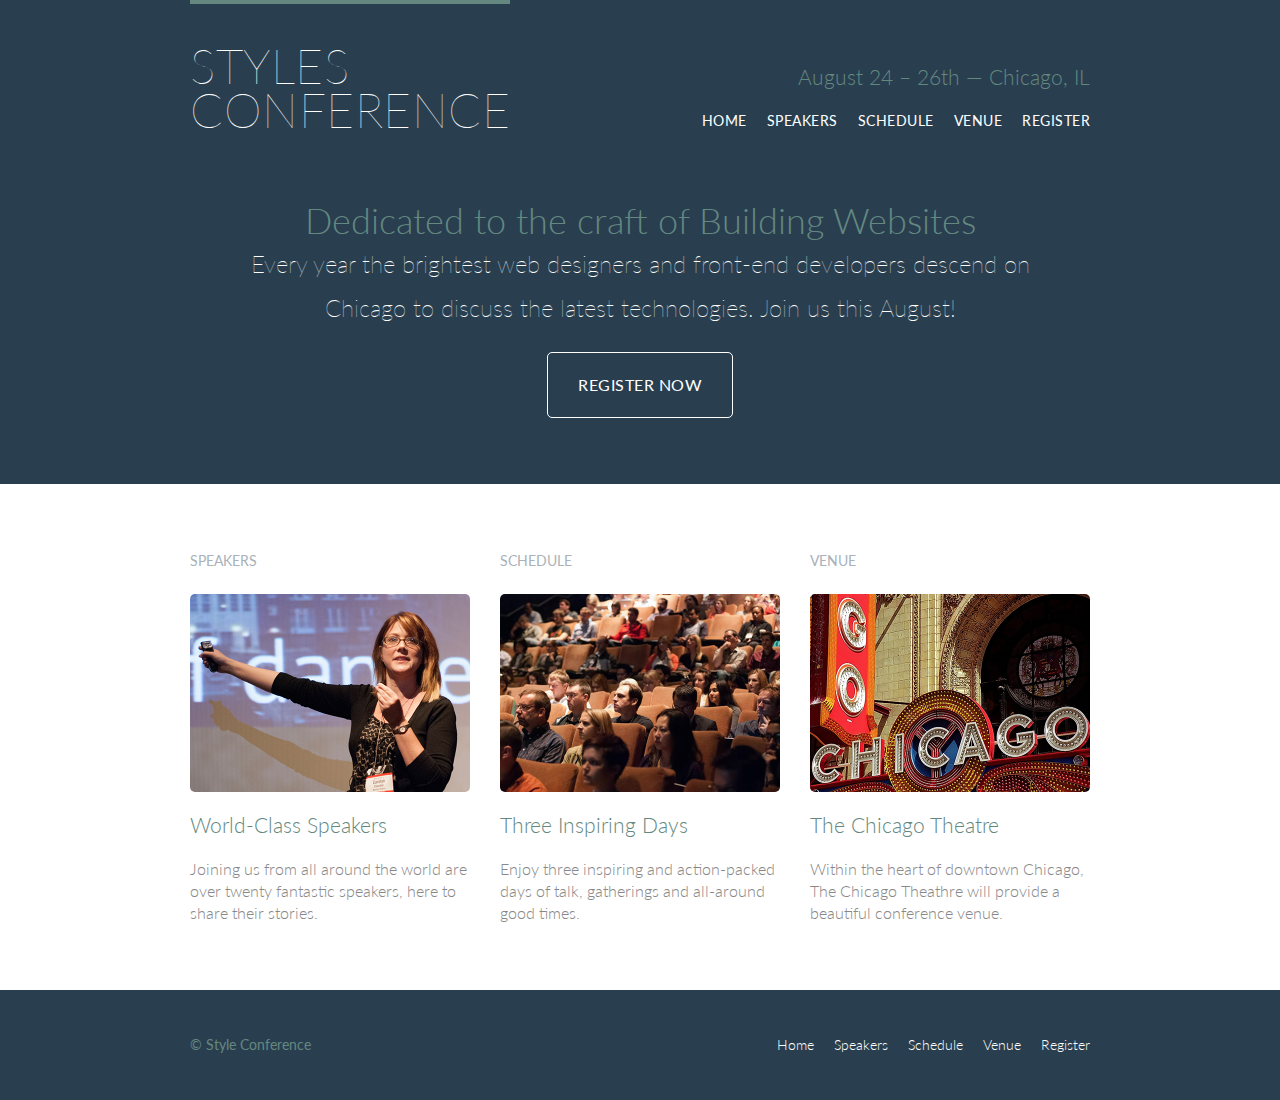
<file: index.html>
<!DOCTYPE html>
<html>
  <head>
    <meta charset="utf-8">
    <title>Styles Conference</title>
    <link rel="stylesheet" href="assets/stylesheets/main.css">
    <link rel="stylesheet"href="http://fonts.googleapis.com/css?family=Lato:100,300,400">
  </head>
  <body>
    <header class="primary-header container group">
      <h1 class="logo">
        <a href="index.html">Styles <br> Conference</a>
      </h1>

      <h3 class="tagline">August 24 &ndash; 26th &mdash; Chicago, IL</h3>

      <nav class="nav primary-nav">
        <ul>
          <li><a href="index.html">Home</a></li><!--
          --><li><a href="speakers.html">Speakers</a></li><!--
          --><li><a href="schedule.html">Schedule</a></li><!--
          --><li><a href="venue.html">Venue</a></li><!--
          --><li><a href="register.html">Register</a></li>
        </ul>
      </nav>
    </header>

    <section class="hero container">
      <h2>Dedicated to the craft of Building Websites</h2>
      <p>Every year the brightest web designers and front-end developers descend on Chicago to discuss the latest technologies. Join us this August!</p>
      <a href="register.html" class="btn btn-alt">Register Now</a>
    </section>

    <section class="row">
      <div class="grid">
        <!-- Speakers -->
        <section class="teaser col-1-3">
          <h5>Speakers</h5>
          <a href="speakers.html">
            <img src="assets/images/home/speakers.jpg" alt="Professional Speaker">
            <h3>World-Class Speakers</h3>
          </a>
          <p>Joining us from all around the world are over twenty fantastic speakers, here to share their stories.</p>
        </section><!--
        Schedules
     --><section class="teaser col-1-3">
          <h5>Schedule</h5>
          <a href="schedule.html">
            <img src="assets/images/home/schedule.jpg" alt="Styles Conference Schedule">
            <h3>Three Inspiring Days</h3>
          </a>
          <p>Enjoy three inspiring and action-packed days of talk, gatherings and all-around good times.</p>
        </section><!--
        Venue
     --><section class="teaser col-1-3">
          <h5>Venue</h5>
          <a href="venue.html">
            <img src="assets/images/home/venue.jpg" alt="Styles Conference Venue">
            <h3>The Chicago Theatre</h3>
          </a>
          <p>Within the heart of downtown Chicago, The Chicago Theathre will provide a beautiful conference venue.</p>
        </section>
      </div>
    </section>

    <footer class="primary-footer container group">
      <small>&copy; Style Conference</small>
      <nav class="nav">
        <ul>
          <li><a href="index.html">Home</a></li><!--
          --><li><a href="speakers.html">Speakers</a></li><!--
          --><li><a href="schedule.html">Schedule</a></li><!--
          --><li><a href="venue.html">Venue</a></li><!--
          --><li><a href="register.html">Register</a></li>
        </ul>
      </nav>
    </footer>
  </body>
</html>
</file>
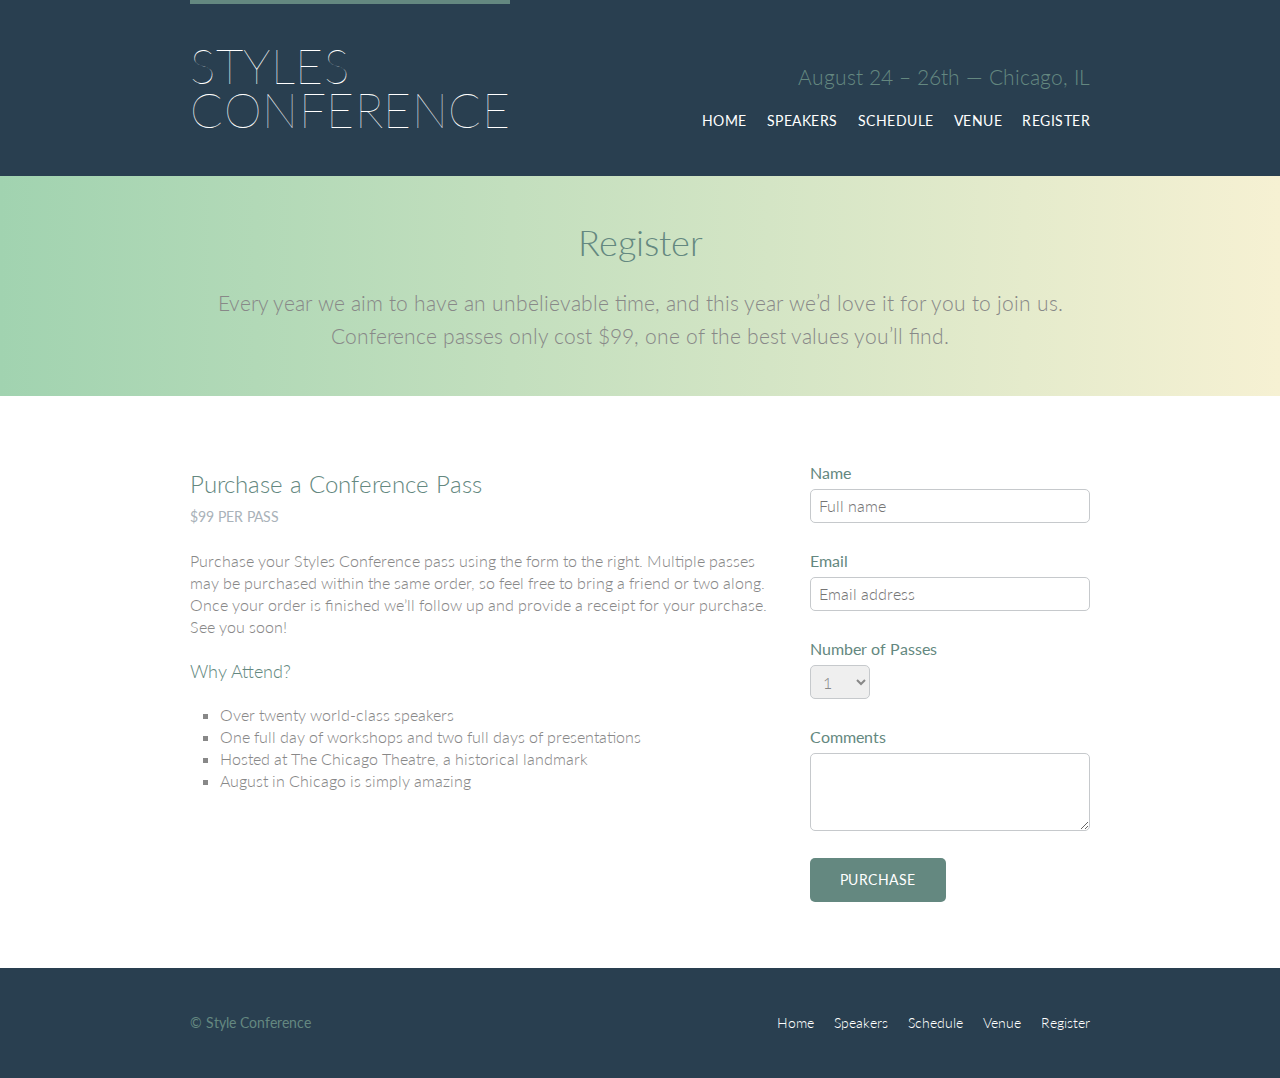
<file: register.html>
<!DOCTYPE html>
<html>
  <head>
    <meta charset="utf-8">
    <title>Styles Conference</title>
    <link rel="stylesheet" href="assets/stylesheets/main.css">
    <link rel="stylesheet"href="http://fonts.googleapis.com/css?family=Lato:100,300,400">
  </head>
  <body>
    <header class="primary-header container group">
      <h1 class="logo">
        <a href="index.html">Styles <br> Conference</a>
      </h1>

      <h3 class="tagline">August 24 &ndash; 26th &mdash; Chicago, IL</h3>

      <nav class="nav primary-nav">
        <ul>
          <li><a href="index.html">Home</a></li><!--
          --><li><a href="speakers.html">Speakers</a></li><!--
          --><li><a href="schedule.html">Schedule</a></li><!--
          --><li><a href="venue.html">Venue</a></li><!--
          --><li><a href="register.html">Register</a></li>
        </ul>
      </nav>
    </header>
    <!-- Lead -->
    <section class="row-alt">
      <div class="lead container">
        <h1>Register</h1>
        <p>Every year we aim to have an unbelievable time, and this year we&#8217;d love it for you to join us. Conference passes only cost $99, one of the best values you&#8217;ll find.</p>
      </div>
    </section>
    <!-- Registration -->
    <section class="row">
      <div class="grid">
        <section class="col-2-3">
          <h2>Purchase a Conference Pass</h2>
          <h5>$99 per Pass</h5>
          <p>Purchase your Styles Conference pass using the form to the right. Multiple passes may be purchased within the same order, so feel free to bring a friend or two along. Once your order is finished we&#8217;ll follow up and provide a receipt for your purchase. See you soon!</p>
          <h4>Why Attend?</h4>
          <ul class="why-attend">
            <li>Over twenty world-class speakers</li>
            <li>One full day of workshops and two full days of presentations</li>
            <li>Hosted at The Chicago Theatre, a historical landmark</li>
            <li>August in Chicago is simply amazing</li>
          </ul>
        </section><!--
        --><form class="col-1-3" action="#" method="post">
          <fieldset class="register-group">
            <label>
              Name
              <input type="text" name="name" placeholder="Full name" required>
            </label>
            <label>
              Email
              <input type="email" name="email" placeholder="Email address" required>
            </label>
            <label>
              Number of Passes
              <select  name="quantity" required>
                <option value="1" selected>1</option>
                <option value="2">2</option>
                <option value="3">3</option>
                <option value="4">4</option>
                <option value="5">5</option>
              </select>
            </label>
            <label>
              Comments
              <textarea name="comments"></textarea>
            </label>
          </fieldset>
          <input class="btn btn-default" type="submit" name="submit" value="Purchase">
        </form>
      </div>
    </section>
    <!-- Footer -->
    <footer class="primary-footer container group">
      <small>&copy; Style Conference</small>
      <nav class="nav">
        <ul>
          <li><a href="index.html">Home</a></li><!--
          --><li><a href="speakers.html">Speakers</a></li><!--
          --><li><a href="schedule.html">Schedule</a></li><!--
          --><li><a href="venue.html">Venue</a></li><!--
          --><li><a href="register.html">Register</a></li>
        </ul>
      </nav>
    </footer>
  </body>
</html>
</file>
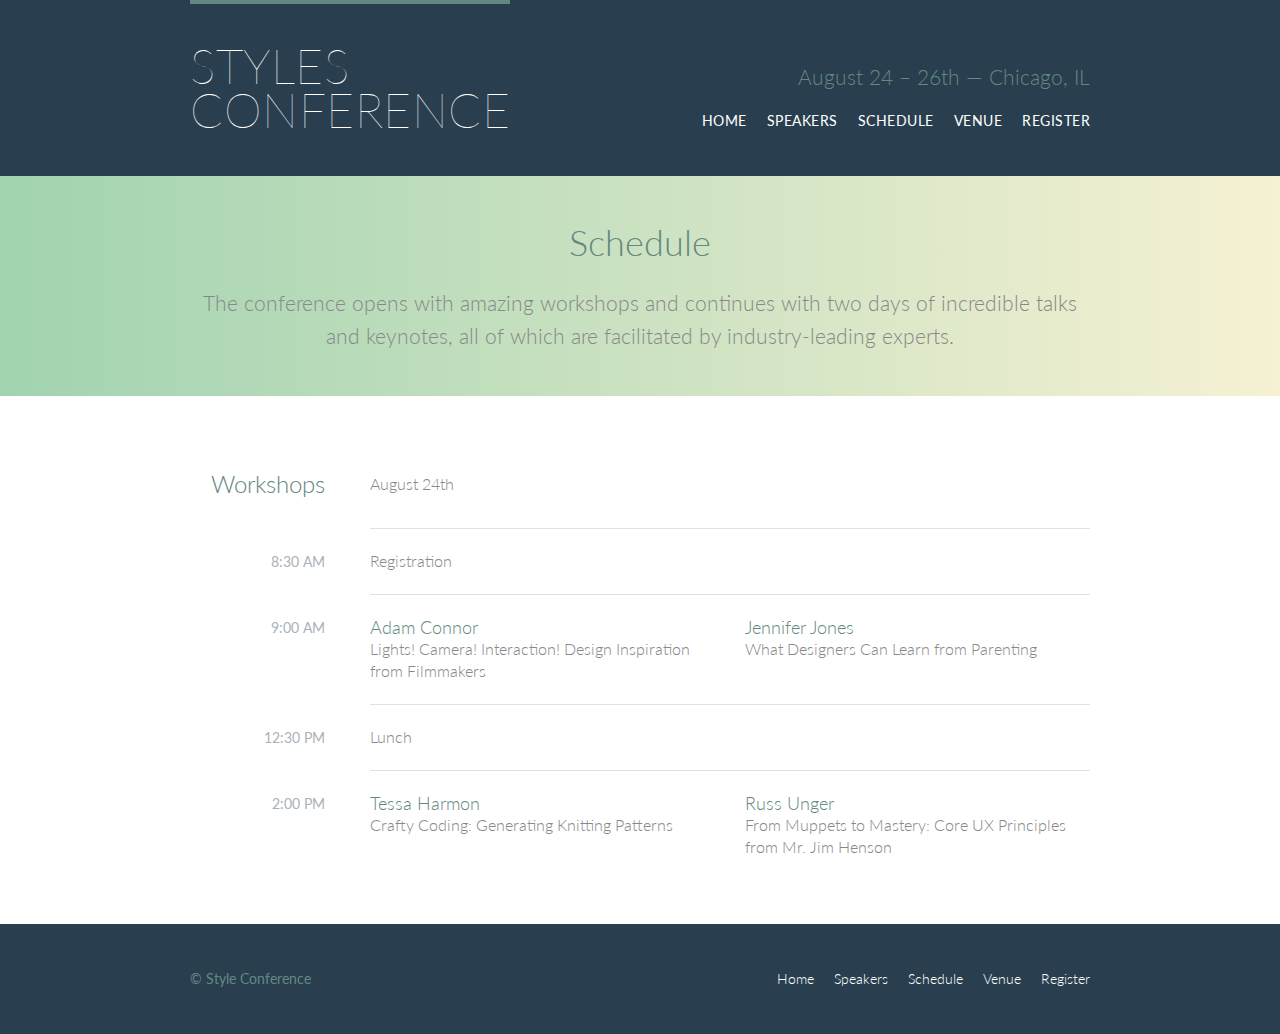
<file: schedule.html>
<!DOCTYPE html>
<html>
  <head>
    <meta charset="utf-8">
    <title>Styles Conference</title>
    <link rel="stylesheet" href="assets/stylesheets/main.css">
    <link rel="stylesheet"href="http://fonts.googleapis.com/css?family=Lato:100,300,400">
  </head>
  <body>
    <header class="primary-header container group">
      <h1 class="logo">
        <a href="index.html">Styles <br> Conference</a>
      </h1>

      <h3 class="tagline">August 24 &ndash; 26th &mdash; Chicago, IL</h3>

      <nav class="nav primary-nav">
        <ul>
          <li><a href="index.html">Home</a></li><!--
          --><li><a href="speakers.html">Speakers</a></li><!--
          --><li><a href="schedule.html">Schedule</a></li><!--
          --><li><a href="venue.html">Venue</a></li><!--
          --><li><a href="register.html">Register</a></li>
        </ul>
      </nav>
    </header>
    <!-- Lead -->
    <section class="row-alt">
      <div class="lead container">
        <h1>Schedule</h1>
        <p>The conference opens with amazing workshops and continues with two days of incredible talks and keynotes, all of which are facilitated by industry-leading experts.</p>
      </div>
    </section>
    <section class="row">
      <div class="container">
        <table>
          <thead>
            <tr>
              <th scope="row">
                Workshops
              </th>
              <td colspan="2">
                August 24th
              </td>
            </tr>
          </thead>
          <tbody>
            <tr>
              <th scope="row">
                <time datetime="08:30:00">8:30 AM</time>
              </th>
              <td colspan="2">
                Registration
              </td>
            </tr>
            <tr>
              <th scope="row">
                <time datetime="09:00:00">9:00 AM</time>
              </th>
              <td>
                <a href="speakers.html#adam-connor">
                  <h4>Adam Connor</h4>
                  Lights! Camera! Interaction! Design Inspiration from Filmmakers
                </a>
              </td>
              <td>
                <a href="speakers.html#jennifer-jones">
                  <h4>Jennifer Jones</h4>
                  What Designers Can Learn from Parenting
                </a>
              </td>
            </tr>
            <tr>
              <th scope="row">
                <time datetime="12:30:00">12:30 PM</time>
              </th>
              <td colspan="2">
                Lunch
              </td>
            </tr>
            <tr>
              <th scope="row">
                <time datetime="14:00">2:00 PM</time>
              </th>
              <td>
                <a href="speakers.html#tessa-harmon">
                  <h4>Tessa Harmon</h4>
                  Crafty Coding: Generating Knitting Patterns
                </a>
              </td>
              <td>
                <a href="speakers.html#russ-unger">
                  <h4>Russ Unger</h4>
                  From Muppets to Mastery: Core UX Principles from Mr. Jim Henson
                </a>
              </td>
            </tr>
          </tbody>
        </table>
      </div>
    </section>
    <!-- Footer -->
    <footer class="primary-footer container group">
      <small>&copy; Style Conference</small>
      <nav class="nav">
        <ul>
          <li><a href="index.html">Home</a></li><!--
          --><li><a href="speakers.html">Speakers</a></li><!--
          --><li><a href="schedule.html">Schedule</a></li><!--
          --><li><a href="venue.html">Venue</a></li><!--
          --><li><a href="register.html">Register</a></li>
        </ul>
      </nav>
    </footer>
  </body>
</html>
</file>
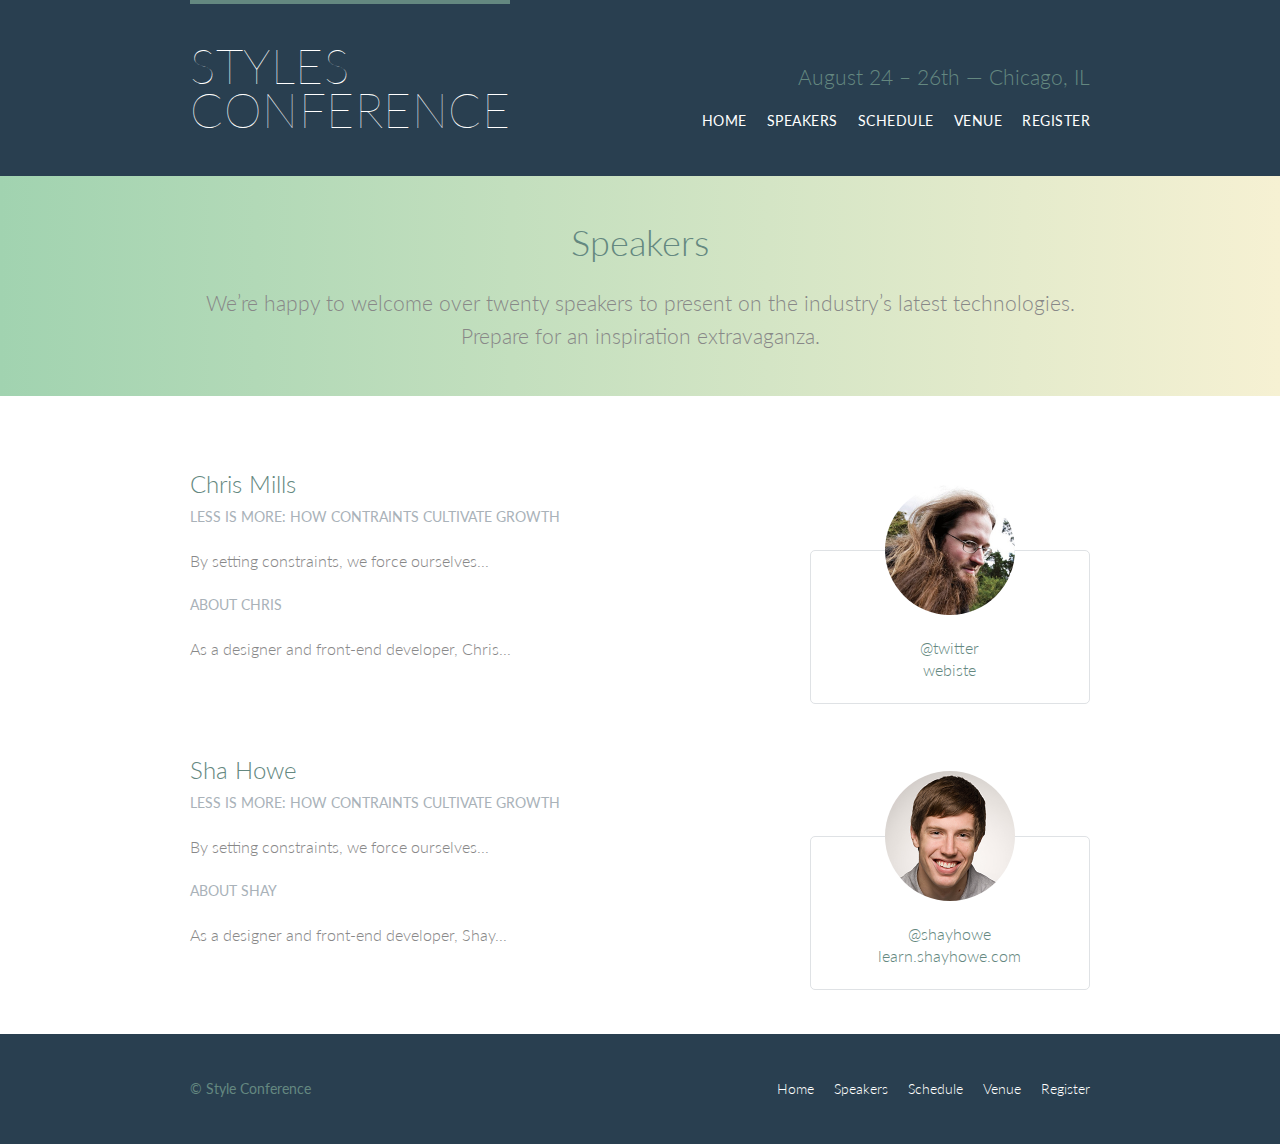
<file: speakers.html>
<!DOCTYPE html>
<html>
  <head>
    <meta charset="utf-8">
    <title>Styles Conference</title>
    <link rel="stylesheet" href="assets/stylesheets/main.css">
    <link rel="stylesheet"href="http://fonts.googleapis.com/css?family=Lato:100,300,400">
  </head>
  <body>
    <header class="primary-header container group">
      <h1 class="logo">
        <a href="index.html">Styles <br> Conference</a>
      </h1>

      <h3 class="tagline">August 24 &ndash; 26th &mdash; Chicago, IL</h3>

      <nav class="nav primary-nav">
        <ul>
          <li><a href="index.html">Home</a></li><!--
          --><li><a href="speakers.html">Speakers</a></li><!--
          --><li><a href="schedule.html">Schedule</a></li><!--
          --><li><a href="venue.html">Venue</a></li><!--
          --><li><a href="register.html">Register</a></li>
        </ul>
      </nav>
    </header>
    <!-- Lead -->
    <section class="row-alt">
      <div class="lead container">
        <h1>Speakers</h1>
        <p>We&#8217;re happy to welcome over twenty speakers to present on the industry&#8217;s latest technologies. Prepare for an inspiration extravaganza.</p>
      </div>
    </section>

    <section class="row">
      <div class="grid">
        <section class="speaker" id="chris-mills">
          <div class="col-2-3">
            <h2>Chris Mills</h2>
            <h5>Less Is More: How Contraints Cultivate Growth</h5>
            <p>By setting constraints, we force ourselves...</p>
            <h5>About Chris</h5>
            <p>As a designer and front-end developer, Chris...</p>
          </div><!--
          --><aside class="col-1-3">
            <div class="speaker-info">
              <img src="assets/images/speakers/chris-mills.jpg" alt="Chris Mills">
              <ul>
                <li><a href="#">@twitter</a></li>
                <li><a href="#">webiste</a></li>
              </ul>
            </div>
          </aside>
        </section>

        <section id="shay-howe">
          <div class="col-2-3">
            <h2>Sha Howe</h2>
            <h5>Less Is More: How Contraints Cultivate Growth</h5>
            <p>By setting constraints, we force ourselves...</p>
            <h5>About Shay</h5>
            <p>As a designer and front-end developer, Shay...</p>
          </div><!--
          --><aside class="col-1-3">
            <div class="speaker-info">
              <img src="assets/images/speakers/shay-howe.jpg" alt="Shay Howe">
              <ul>
                <li><a href="#">@shayhowe</a></li>
                <li><a href="#">learn.shayhowe.com</a></li>
              </ul>
            </div>
          </aside>
        </section>
      </div>
    </section>
    <!-- Footer -->
    <footer class="primary-footer container group">
      <small>&copy; Style Conference</small>
      <nav class="nav">
        <ul>
          <li><a href="index.html">Home</a></li><!--
          --><li><a href="speakers.html">Speakers</a></li><!--
          --><li><a href="schedule.html">Schedule</a></li><!--
          --><li><a href="venue.html">Venue</a></li><!--
          --><li><a href="register.html">Register</a></li>
        </ul>
      </nav>
    </footer>
  </body>
</html>
</file>
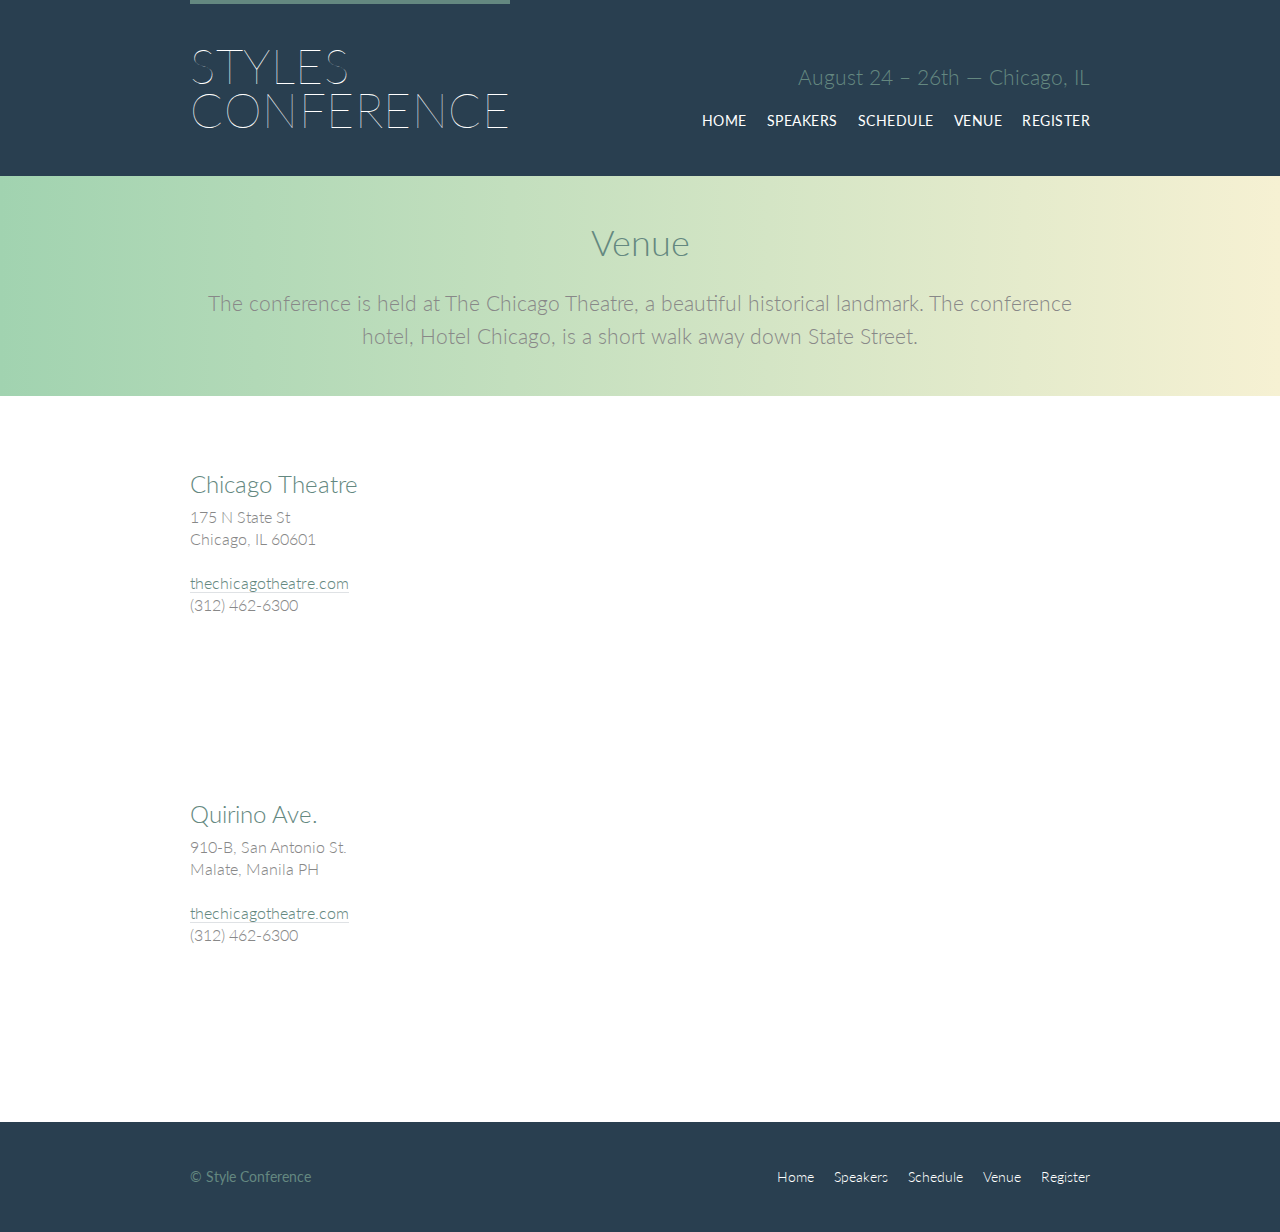
<file: venue.html>
<!DOCTYPE html>
<html>
  <head>
    <meta charset="utf-8">
    <title>Styles Conference</title>
    <link rel="stylesheet" href="assets/stylesheets/main.css">
    <link rel="stylesheet"href="http://fonts.googleapis.com/css?family=Lato:100,300,400">
  </head>
  <body>
    <header class="primary-header container group">
      <h1 class="logo">
        <a href="index.html">Styles <br> Conference</a>
      </h1>

      <h3 class="tagline">August 24 &ndash; 26th &mdash; Chicago, IL</h3>

      <nav class="nav primary-nav">
        <ul>
          <li><a href="index.html">Home</a></li><!--
          --><li><a href="speakers.html">Speakers</a></li><!--
          --><li><a href="schedule.html">Schedule</a></li><!--
          --><li><a href="venue.html">Venue</a></li><!--
          --><li><a href="register.html">Register</a></li>
        </ul>
      </nav>
    </header>
    <!-- Lead -->
    <section class="row-alt">
      <div class="lead container">
        <h1>Venue</h1>
        <p>The conference is held at The Chicago Theatre, a beautiful historical landmark. The conference hotel, Hotel Chicago, is a short walk away down State Street.</p>
      </div>
    </section>

    <section class="row">
      <div class="grid">
        <section class="venue-theatre">
          <div class="col-1-3">
            <h2>Chicago Theatre</h2>
            <p>175 N State St <br> Chicago, IL 60601</p>
            <p><a href="http://www.thechicagotheatre.com/">thechicagotheatre.com</a> <br> (312) 462-6300</p>
          </div><!--
          --><iframe class="venue-map col-2-3" src="https://www.google.com/maps/embed?pb=!1m5!3m3!1m2!1s0x880e2ca55810a493%3A0x4700ddf60fcbfad6!2schicago+theatre!5e0!3m2!1sen!2sus!4v1388701393606"></iframe>
        </section>
        <section class="venue-hotel">
          <div class="col-1-3">
            <h2>Quirino Ave.</h2>
            <p>910-B, San Antonio St. <br> Malate, Manila PH</p>
            <p><a href="http://www.thechicagotheatre.com/">thechicagotheatre.com</a> <br> (312) 462-6300</p>
          </div><!--
          --><iframe class="venue-map col-2-3" src="https://www.google.com.ph/maps/place/Quirino+Ave,+Manila,+Metro+Manila/@14.5791238,120.9963629,17z/data=!3m1!4b1!4m5!3m4!1s0x3397c98575c7ecb7:0xe99de913fb7db6e6!8m2!3d14.5791238!4d120.9985516?hl=en"></iframe>
        </section>
      </div>
    </section>
    <!-- Footer -->
    <footer class="primary-footer container group">
      <small>&copy; Style Conference</small>
      <nav class="nav">
        <ul>
          <li><a href="index.html">Home</a></li><!--
          --><li><a href="speakers.html">Speakers</a></li><!--
          --><li><a href="schedule.html">Schedule</a></li><!--
          --><li><a href="venue.html">Venue</a></li><!--
          --><li><a href="register.html">Register</a></li>
        </ul>
      </nav>
    </footer>
  </body>
</html>
</file>
<file: assets/stylesheets/main.css>
/* http://meyerweb.com/eric/tools/css/reset/
   v2.0 | 20110126
   License: none (public domain)
*/

html, body, div, span, applet, object, iframe,
h1, h2, h3, h4, h5, h6, p, blockquote, pre,
a, abbr, acronym, address, big, cite, code,
del, dfn, em, img, ins, kbd, q, s, samp,
small, strike, strong, sub, sup, tt, var,
b, u, i, center,
dl, dt, dd, ol, ul, li,
fieldset, form, label, legend,
table, caption, tbody, tfoot, thead, tr, th, td,
article, aside, canvas, details, embed,
figure, figcaption, footer, header, hgroup,
menu, nav, output, ruby, section, summary,
time, mark, audio, video {
	margin: 0;
	padding: 0;
	border: 0;
	font-size: 100%;
	font: inherit;
	vertical-align: baseline;
}
/* HTML5 display-role reset for older browsers */
article, aside, details, figcaption, figure,
footer, header, hgroup, menu, nav, section {
	display: block;
}
body {
	line-height: 1;
}
ol, ul {
	list-style: none;
}
blockquote, q {
	quotes: none;
}
blockquote:before, blockquote:after,
q:before, q:after {
	content: '';
	content: none;
}
table {
	border-collapse: collapse;
	border-spacing: 0;
}

/*
========================================
CUSTOM STYLES
========================================
*/

body {
	background: #293f50;
	color: #888;
	font: 300 16px/22px "Lato", "Open Sans", "Helvetica Neue", Helvetica, Arial, sans-serif;
}

/*
========================================
GRID
========================================
*/

*, *:before, *:after {
		-webkit-box-sizing: border-box;
			 -moz-box-sizing: border-box;
				 		box-sizing: border-box;
}

.container,
.grid {
	width: 960px;
	margin: 0 auto;
}

.container {
	padding-left: 30px;
	padding-right: 30px;
}

.col-1-3 {
	width: 33.33%;
}

.col-2-3 {
	width: 66.66%;
}

.col-1-3,
.col-2-3 {
	display: inline-block;
	vertical-align: top;
}

.grid,
.col-1-3,
.col-2-3 {
	padding-left: 15px;
	padding-right: 15px;
}

/*
========================================
CUSTOM STYLES
========================================
*/

.row {
	background: #fff;
	padding: 66px 0 44px 0;
}

.row,
.row-alt {
	min-width: 960px;
}

.row-alt {
	background: #cbe2c1;
	background: -webkit-linear-gradient(to right, #a1d3b0, #f6f1d3);
	background: -moz-linear-gradient(to right, #a1d3b0, #f6f1d3);
	background: linear-gradient(to right, #a1d3b0, #f6f1d3);
	padding: 44px 0 22px 0;
}

/*
========================================
TYPOGRAPHY
========================================
*/

h1, h3, h4, h5, p {
	margin-bottom: 22px;
}

h1, h2, h3, h4 {
	color: #648880;
}

h1 {
	font-size: 36px;
	line-height: 44px;
}

h2 {
	font-size: 24px;
	line-height: 44px;
}

h3 {
	font-size: 21px;
}

h4 {
	font-size: 18px;
}

h5 {
	color: #a9b2b9;
	font-size: 14px;
	font-weight: 400;
	text-transform: uppercase;
}

strong {
	font-weight: 400;
}

cite, em {
	font-style: italic;
}

/*
========================================
LEADS
========================================
*/

.lead {
  text-align: center;
}
.lead p {
  font-size: 21px;
  line-height: 33px;
}

/*
========================================
LINKS
========================================
*/

a {
	color: #648880;
	text-decoration: none;
}

a:hover {
	color: #a9b2b9;
}

p a {
	border-bottom: 1px solid #dfe2e5;
}

.primary-header a,
.primary-footer a {
	color: #fff;
}

.primary-header a:hover,
.primary-footer a:hover {
  color: #648880;
}

/*
========================================
BUTTONS
========================================
*/

.btn {
	border-radius: 5px;
	display: inline-block;
	margin: 0;
	color: #fff;
	cursor: pointer;
	font-weight: 400;
	letter-spacing: .5px;
	text-transform: uppercase;
}

.btn-alt {
	border: 1px solid #fff;
	padding: 10px 30px;
}

.btn-alt:hover {
	background: #fff;
	color: #648880;
}

.btn-default {
	border: 0;
	background: #648880;
	padding: 11px 30px;
	font-size: 14px;
}

.btn-default:hover {
	background: #77a198;
}

/*
========================================
HOME
========================================
*/

.hero {
	color: #fff;
	line-height: 44px;
	padding: 22px 80px 66px 80px;
	text-align: center;
}

.hero h2 {
	font-size: 36px;
}

.hero p {
	font-size: 24px;
	font-weight: 100;
}

.teaser a:hover h3 {
	color: #a9b2b9;
}

.teaser img {
	border-radius: 5px;
	display: block;
	margin-bottom: 22px;
	max-width: 100%;
}

/*
========================================
CLEARFIX
========================================
*/

.group:before,
.group:after {
	content: "";
	display: table;
}

.group:after {
	clear: both;
}

.group {
	clear: both;
	*zoom: 1;
}

/*
========================================
PRIMARY HEADER
========================================
*/

.logo {
	border-top: 4px solid #648880;
	float: left;
	font-size: 48px;
	line-height: 44px;
	padding: 40px 0 22px 0;
	text-transform: uppercase;
	letter-spacing: .5px;
	font-weight: 100;
}

.tagline {
	margin: 66px 0 22px 0;
	text-align: right;
}

/*
========================================
NAVIGATION
========================================
*/

.primary-nav {
	font-size: 14px;
	font-weight: 400;
	letter-spacing: .5px;
	text-transform: uppercase;
}

.nav {
	text-align: right;
}

.nav li {
	display: inline-block;
	margin: 0 10px;
	vertical-align: top;
}

.nav li:last-child {
	margin-right: 0;
}

/*
========================================
PRIMARY FOOTER
========================================
*/

.primary-footer {
	color: #648880;
	font-size: 14px;
	padding-top: 44px;
	padding-bottom: 44px;
}

.primary-footer small {
	float: left;
	font-weight: 400;
}

/*
========================================
SPEAKERS
========================================
*/

.speaker {
	margin-bottom: 44px;
}

.speaker-info {
	border: 1px solid #dfe2e5;
	border-radius: 5px;
	margin-top: 88px;
	padding-bottom: 22px;
	text-align: center;
}

.speaker-info img {
	border-radius: 50%;
	height: 130px;
	margin: -66px 0 22px 0;
	vertical-align: top;
}

/*
========================================
VENUE
========================================
*/

.venue-theatre {
	margin-bottom: 66px;
}

.venue-hotel {
	margin-bottom: 22px;
}

.venue-map {
	height: 264px;
}

/*
========================================
REGISTER
========================================
*/

.why-attend {
	list-style: square;
	margin: 0 0 22px 30px;
}

form {
	margin-bottom: 22px;
}

input, select, textarea {
	font: 300 16px/22px "Lato", "Open Sans", "Helvetica Neue", Helvetica, Arial, sans-serif;
}

.register-group label {
	color: #648880;
	cursor: pointer;
	font-weight: 400;
}

.register-group input,
.register-group select,
.register-group textarea {
	border: 1px solid #c6c9cc;
	border-radius: 5px;
	color: #888;
	display: block;
	margin: 5px 0 27px 0;
	padding: 5px 8px;
}

.register-group input,
.register-group textarea {
	width: 100%;
}

.register-group select {
	height: 34px;
	width: 60px;
}

.register-group textarea {
	height: 78px;
}

/*
========================================
SCHEDULE
========================================
*/

table {
	margin-bottom: 44px;
	width: 100%;
}

table:last-child {
	margin-bottom: 0;
}

th, td {
	padding-bottom: 22px;
	vertical-align: top;
}

th {
	padding-right: 45px;
	text-align: right;
	width: 20%;
}

td {
	width: 40%;
}

thead {
	line-height: 44px;
}

thead th {
	color: #648880;
	font-size: 24px;
}

tbody th {
	color: #a9b2b9;
	font-size: 14px;
	font-weight: 400;
	padding-top: 22px;
	text-transform: uppercase;
}

tbody td {
	border-top: 1px solid #dfe2e5;
	padding-top: 21px;
}

tbody td:first-of-type {
	padding-right: 15px;
}

tbody td:last-of-type {
	padding-left: 15px;
}

tbody td:only-of-type {
	padding-left: 0;
	padding-right: 0;
}

table a {
	color: #888;
}

table h4 {
	margin-bottom: 0;
}

.schedule-offset {
	color: #a9b2b9;
}
</file>
